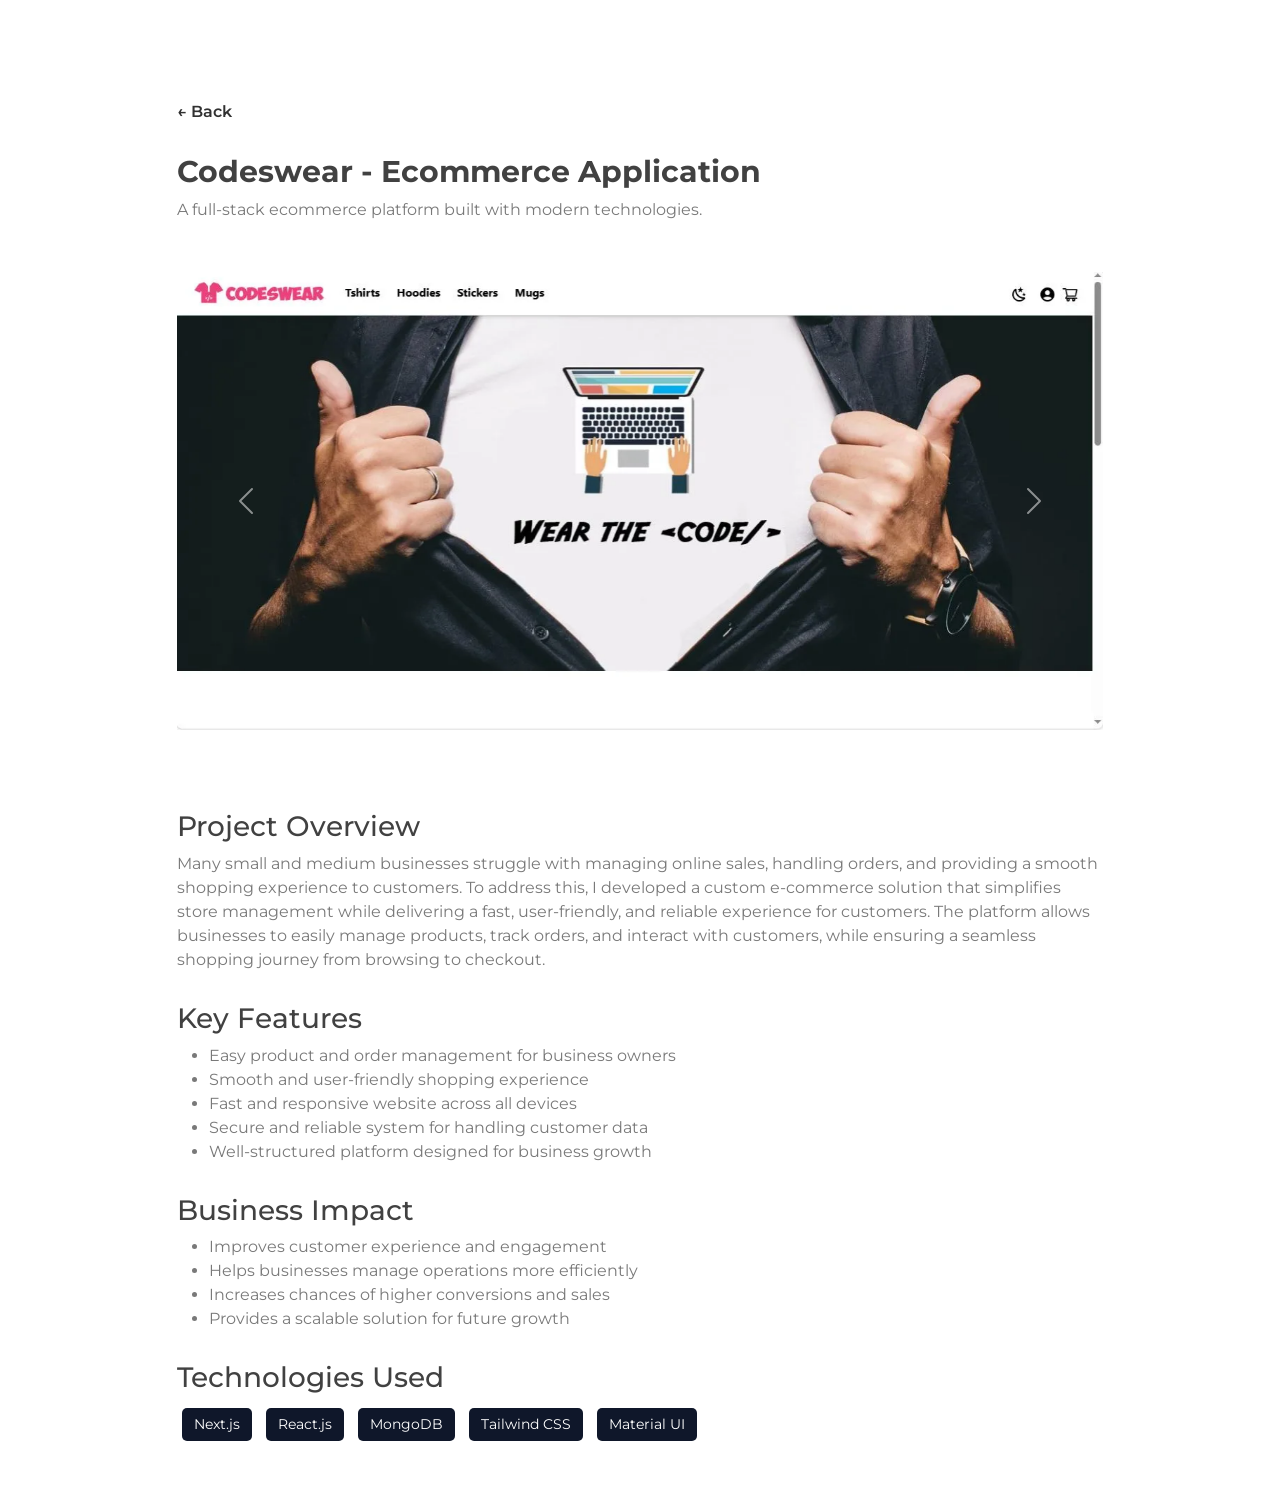
<file: project-codeswear.html>
<!doctype html>
<html lang="en">
  <head>
    <meta charset="utf-8" />
    <title>Codeswear Project</title>
    <meta content="width=device-width, initial-scale=1.0" name="viewport" />
    <meta content="Free Website Template" name="keywords" />
    <meta content="Free Website Template" name="description" />

    <!-- Favicon -->
    <link href="img/favicon.ico" rel="icon" />

    <!-- Google Font -->
    <link
      href="https://fonts.googleapis.com/css2?family=Montserrat:wght@300;400;500;600;700&display=swap"
      rel="stylesheet"
    />
    <!-- Bootstrap CSS -->
    <link
      href="https://cdn.jsdelivr.net/npm/bootstrap@5.0.0/dist/css/bootstrap.min.css"
      rel="stylesheet"
    />

    <!-- Template Stylesheet -->
    <link href="css/style.css" rel="stylesheet" />

    <style>
      .project-header {
        /* text-align: center; */
        margin: 50px 0;
      }

      .project-header h1 {
        font-size: 30px;
        font-weight: bold;
      }

      .project-header p {
        font-size: 16px;
      }

      .project-section {
        padding: 50px 0;
      }

      .project-description {
        margin-top: 30px;
      }

      .project-tech span {
        display: inline-block;
        background: #0F172A;
        color: #fff;
        padding: 6px 12px;
        margin: 5px;
        border-radius: 5px;
        font-size: 14px;
      }

      .project-buttons a {
        margin-right: 10px;
      }

      .back-btn {
        padding: 50px 0px 30px 0px;
        font-weight: 600;
      }
    </style>
  </head>

  <body data-spy="scroll" data-target=".navbar" data-offset="51">
    <div class="container">
      <!-- Project Title -->
      <div class="row justify-content-center">
        <div class="col-lg-10">
          <div class="project-header">
            <div class="back-btn">
              <a href="index.html" class="" style="text-decoration: none">
                ← Back
              </a>
            </div>
            <h1>Codeswear - Ecommerce Application</h1>
            <p>
              A full-stack ecommerce platform built with modern technologies.
            </p>
          </div>
        </div>
      </div>

      <!-- Carousel Section -->
      <div class="row justify-content-center">
        <div class="col-lg-10">
          <div
            id="projectCarousel"
            class="carousel slide"
            data-bs-ride="carousel"
          >
            <div class="carousel-inner">
              <div class="carousel-item active">
                <img
                  src="img/codeswear/1.png"
                  class="d-block w-100"
                  alt="Home Page"
                />
              </div>

              <div class="carousel-item">
                <img
                  src="img/codeswear/2.png"
                  class="d-block w-100"
                  alt="Product Listing"
                />
              </div>

              <div class="carousel-item">
                <img
                  src="img/codeswear/3.png"
                  class="d-block w-100"
                  alt="Cart Page"
                />
              </div>

              <div class="carousel-item">
                <img
                  src="img/codeswear/4.png"
                  class="d-block w-100"
                  alt="Checkout Page"
                />
              </div>

              <div class="carousel-item">
                <img
                  src="img/codeswear/5.png"
                  class="d-block w-100"
                  alt="Checkout Page"
                />
              </div>
            </div>

            <!-- Controls -->
            <button
              class="carousel-control-prev"
              type="button"
              data-bs-target="#projectCarousel"
              data-bs-slide="prev"
            >
              <span class="carousel-control-prev-icon"></span>
            </button>

            <button
              class="carousel-control-next"
              type="button"
              data-bs-target="#projectCarousel"
              data-bs-slide="next"
            >
              <span class="carousel-control-next-icon"></span>
            </button>
          </div>
        </div>
      </div>

      <!-- Project Details -->
      <div class="project-section">
        <div class="row justify-content-center">
          <div class="col-lg-10">
            <div class="project-description">
              <h3>Project Overview</h3>
              <p>
                Many small and medium businesses struggle with managing online
                sales, handling orders, and providing a smooth shopping
                experience to customers. To address this, I developed a custom
                e-commerce solution that simplifies store management while
                delivering a fast, user-friendly, and reliable experience for
                customers. The platform allows businesses to easily manage
                products, track orders, and interact with customers, while
                ensuring a seamless shopping journey from browsing to checkout.
              </p>
            </div>

            <div class="project-description">
              <h3>Key Features</h3>
              <ul>
                <li>Easy product and order management for business owners</li>
                <li>Smooth and user-friendly shopping experience</li>
                <li>Fast and responsive website across all devices</li>
                <li>Secure and reliable system for handling customer data</li>
                <li>Well-structured platform designed for business growth</li>
              </ul>
            </div>

            <div class="project-description">
              <h3>Business Impact</h3>
              <ul>
                <li>Improves customer experience and engagement</li>
                <li>Helps businesses manage operations more efficiently</li>
                <li>Increases chances of higher conversions and sales</li>
                <li>Provides a scalable solution for future growth</li>
              </ul>
            </div>

            <div class="project-description project-tech">
              <h3>Technologies Used</h3>
              <span>Next.js</span>
              <span>React.js</span>
              <span>MongoDB</span>
              <span>Tailwind CSS</span>
              <span>Material UI</span>
            </div>

            <!-- <div class="project-description project-buttons">
              <h3>Project Links</h3>
              <a href="#" class="btn btn-primary">Live Demo</a>
              <a href="#" class="btn btn-dark">GitHub</a>
            </div> -->
          </div>
        </div>
      </div>
    </div>

    <!-- Back to top button -->
    <!-- <a href="#" class="btn back-to-top"><i class="fa fa-chevron-up"></i></a> -->

    <!-- Pre Loader -->
    <div id="loader" class="show">
      <div class="loader"></div>
    </div>

    <!-- JavaScript Libraries -->
    <script src="https://code.jquery.com/jquery-3.4.1.min.js"></script>
    <script src="https://stackpath.bootstrapcdn.com/bootstrap/4.4.1/js/bootstrap.bundle.min.js"></script>
    <script src="lib/easing/easing.min.js"></script>
    <script src="lib/wow/wow.min.js"></script>
    <script src="lib/waypoints/waypoints.min.js"></script>
    <script src="lib/typed/typed.min.js"></script>
    <script src="lib/owlcarousel/owl.carousel.min.js"></script>
    <script src="lib/isotope/isotope.pkgd.min.js"></script>
    <script src="https://cdn.jsdelivr.net/npm/bootstrap@5.0.0/dist/js/bootstrap.bundle.min.js"></script>

    <!-- Template Javascript -->
    <script src="js/main.js"></script>
  </body>
</html>
</file>
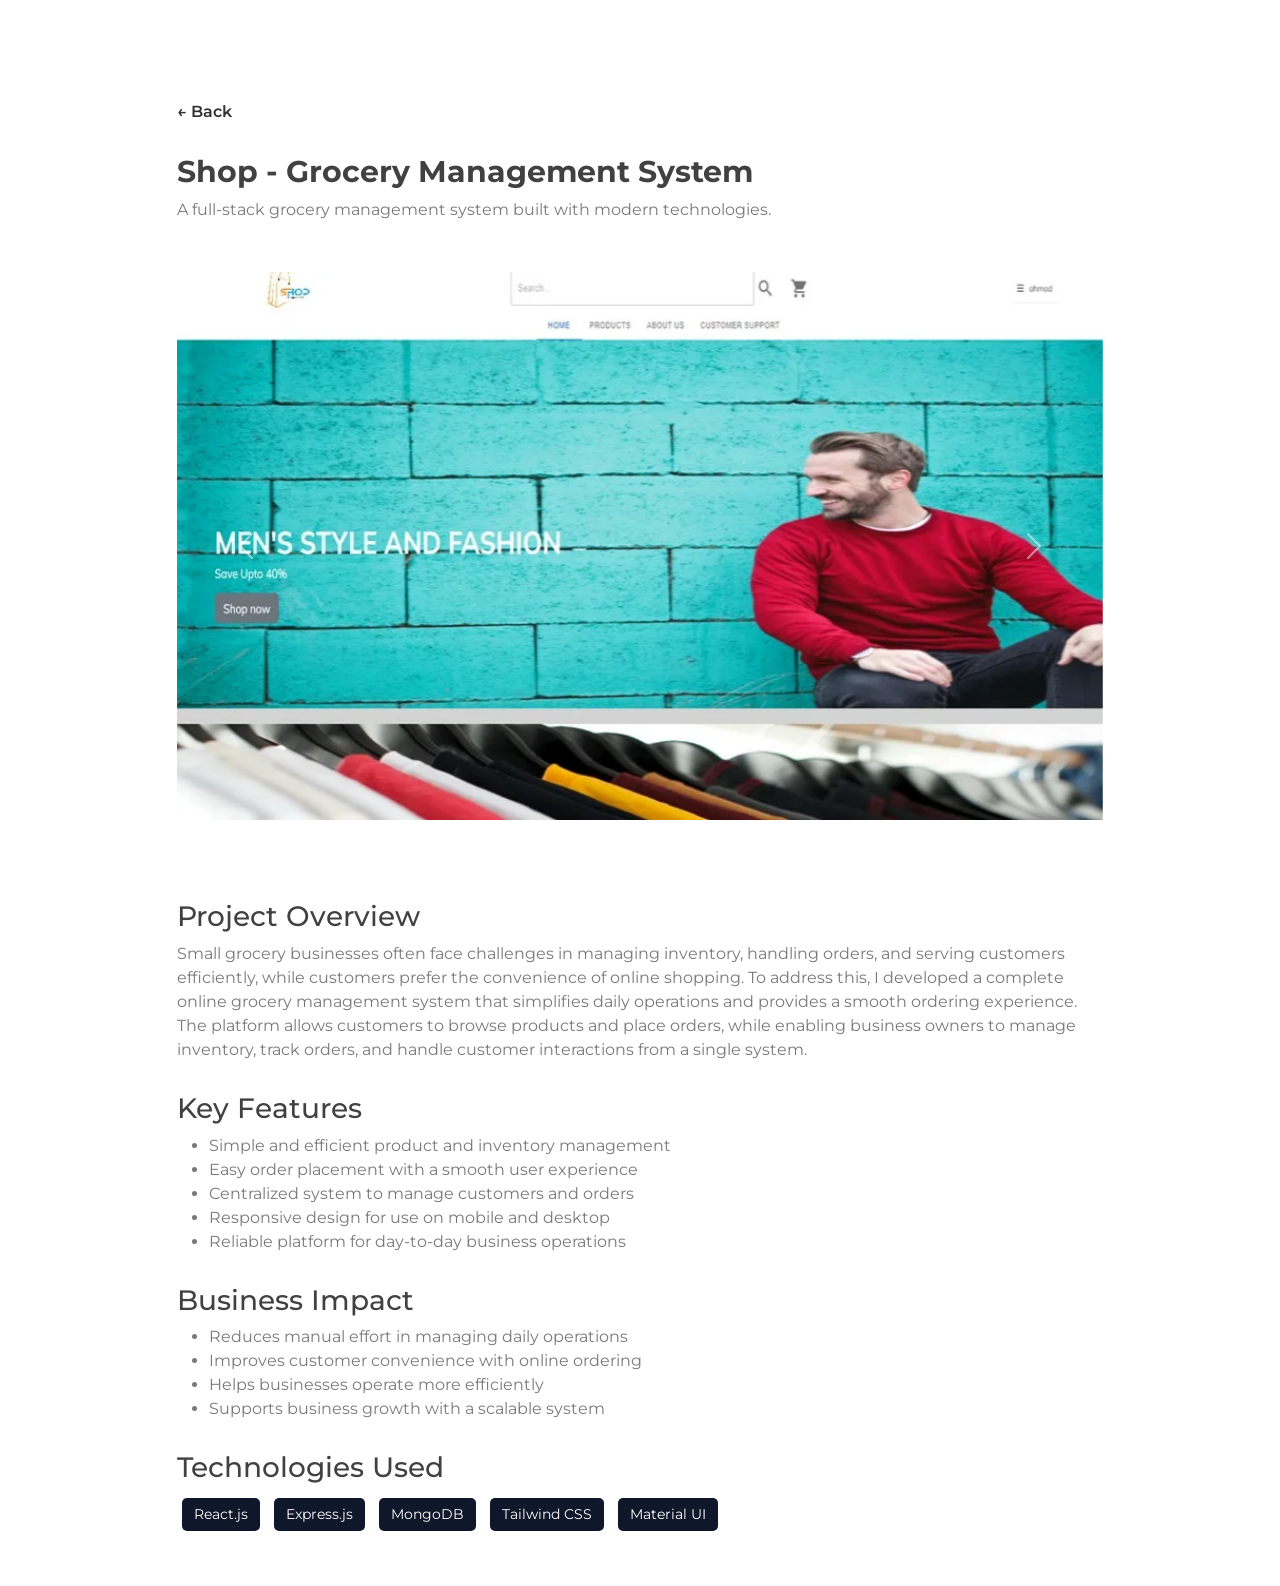
<file: project-grocery.html>
<!doctype html>
<html lang="en">
  <head>
    <meta charset="utf-8" />
    <title>Shop Project</title>
    <meta content="width=device-width, initial-scale=1.0" name="viewport" />
    <meta content="Free Website Template" name="keywords" />
    <meta content="Free Website Template" name="description" />

    <!-- Favicon -->
    <link href="img/favicon.ico" rel="icon" />

    <!-- Google Font -->
    <link
      href="https://fonts.googleapis.com/css2?family=Montserrat:wght@300;400;500;600;700&display=swap"
      rel="stylesheet"
    />
    <!-- Bootstrap CSS -->
    <link
      href="https://cdn.jsdelivr.net/npm/bootstrap@5.0.0/dist/css/bootstrap.min.css"
      rel="stylesheet"
    />

    <!-- Template Stylesheet -->
    <link href="css/style.css" rel="stylesheet" />

    <style>
      .project-header {
        /* text-align: center; */
        margin: 50px 0;
      }

      .project-header h1 {
        font-size: 30px;
        font-weight: bold;
      }

      .project-header p {
        font-size: 16px;
      }

      .project-section {
        padding: 50px 0;
      }

      .project-description {
        margin-top: 30px;
      }

      .project-tech span {
        display: inline-block;
        background: #0F172A;
        color: #fff;
        padding: 6px 12px;
        margin: 5px;
        border-radius: 5px;
        font-size: 14px;
      }

      .project-buttons a {
        margin-right: 10px;
      }

      .back-btn {
        padding: 50px 0px 30px 0px;
        font-weight: 600;
      }
    </style>
  </head>

  <body data-spy="scroll" data-target=".navbar" data-offset="51">
    <div class="container">
      <!-- Project Title -->
      <div class="row justify-content-center">
        <div class="col-lg-10">
          <div class="project-header">
            <div class="back-btn">
              <a href="index.html" class="" style="text-decoration: none">
                ← Back
              </a>
            </div>
            <h1>Shop - Grocery Management System</h1>
            <p>
              A full-stack grocery management system built with modern
              technologies.
            </p>
          </div>
        </div>
      </div>

      <!-- Carousel Section -->
      <div class="row justify-content-center">
        <div class="col-lg-10">
          <div
            id="projectCarousel"
            class="carousel slide"
            data-bs-ride="carousel"
          >
            <div class="carousel-inner">
              <div class="carousel-item active">
                <img
                  src="img/grocery/1.png"
                  class="d-block w-100"
                  alt="Home Page"
                />
              </div>

              <div class="carousel-item">
                <img
                  src="img/grocery/2.png"
                  class="d-block w-100"
                  alt="Product Listing"
                />
              </div>

              <div class="carousel-item">
                <img
                  src="img/grocery/3.png"
                  class="d-block w-100"
                  alt="Cart Page"
                />
              </div>

              <div class="carousel-item">
                <img
                  src="img/grocery/4.png"
                  class="d-block w-100"
                  alt="Checkout Page"
                />
              </div>

              <div class="carousel-item">
                <img
                  src="img/grocery/5.png"
                  class="d-block w-100"
                  alt="Checkout Page"
                />
              </div>
            </div>

            <!-- Controls -->
            <button
              class="carousel-control-prev"
              type="button"
              data-bs-target="#projectCarousel"
              data-bs-slide="prev"
            >
              <span class="carousel-control-prev-icon"></span>
            </button>

            <button
              class="carousel-control-next"
              type="button"
              data-bs-target="#projectCarousel"
              data-bs-slide="next"
            >
              <span class="carousel-control-next-icon"></span>
            </button>
          </div>
        </div>
      </div>

      <!-- Project Details -->
      <div class="project-section">
        <div class="row justify-content-center">
          <div class="col-lg-10">
            <div class="project-description">
              <h3>Project Overview</h3>
              <p>
                Small grocery businesses often face challenges in managing
                inventory, handling orders, and serving customers efficiently,
                while customers prefer the convenience of online shopping. To
                address this, I developed a complete online grocery management
                system that simplifies daily operations and provides a smooth
                ordering experience. The platform allows customers to browse
                products and place orders, while enabling business owners to
                manage inventory, track orders, and handle customer interactions
                from a single system.
              </p>
            </div>

            <div class="project-description">
              <h3>Key Features</h3>
              <ul>
                <li>Simple and efficient product and inventory management</li>
                <li>Easy order placement with a smooth user experience</li>
                <li>Centralized system to manage customers and orders</li>
                <li>Responsive design for use on mobile and desktop</li>
                <li>Reliable platform for day-to-day business operations</li>
              </ul>
            </div>

            <div class="project-description">
              <h3>Business Impact</h3>
              <ul>
                <li>Reduces manual effort in managing daily operations</li>
                <li>Improves customer convenience with online ordering</li>
                <li>Helps businesses operate more efficiently</li>
                <li>Supports business growth with a scalable system</li>
              </ul>
            </div>

            <div class="project-description project-tech">
              <h3>Technologies Used</h3>
              <span>React.js</span>
              <span>Express.js</span>
              <span>MongoDB</span>
              <span>Tailwind CSS</span>
              <span>Material UI</span>
            </div>

            <!-- <div class="project-description project-buttons">
              <h3>Project Links</h3>
              <a href="#" class="btn btn-primary">Live Demo</a>
              <a href="#" class="btn btn-dark">GitHub</a>
            </div> -->
          </div>
        </div>
      </div>
    </div>

    <!-- Back to top button -->
    <!-- <a href="#" class="btn back-to-top"><i class="fa fa-chevron-up"></i></a> -->

    <!-- Pre Loader -->
    <div id="loader" class="show">
      <div class="loader"></div>
    </div>

    <!-- JavaScript Libraries -->
    <script src="https://code.jquery.com/jquery-3.4.1.min.js"></script>
    <script src="https://stackpath.bootstrapcdn.com/bootstrap/4.4.1/js/bootstrap.bundle.min.js"></script>
    <script src="lib/easing/easing.min.js"></script>
    <script src="lib/wow/wow.min.js"></script>
    <script src="lib/waypoints/waypoints.min.js"></script>
    <script src="lib/typed/typed.min.js"></script>
    <script src="lib/owlcarousel/owl.carousel.min.js"></script>
    <script src="lib/isotope/isotope.pkgd.min.js"></script>
    <script src="https://cdn.jsdelivr.net/npm/bootstrap@5.0.0/dist/js/bootstrap.bundle.min.js"></script>

    <!-- Template Javascript -->
    <script src="js/main.js"></script>
  </body>
</html>
</file>
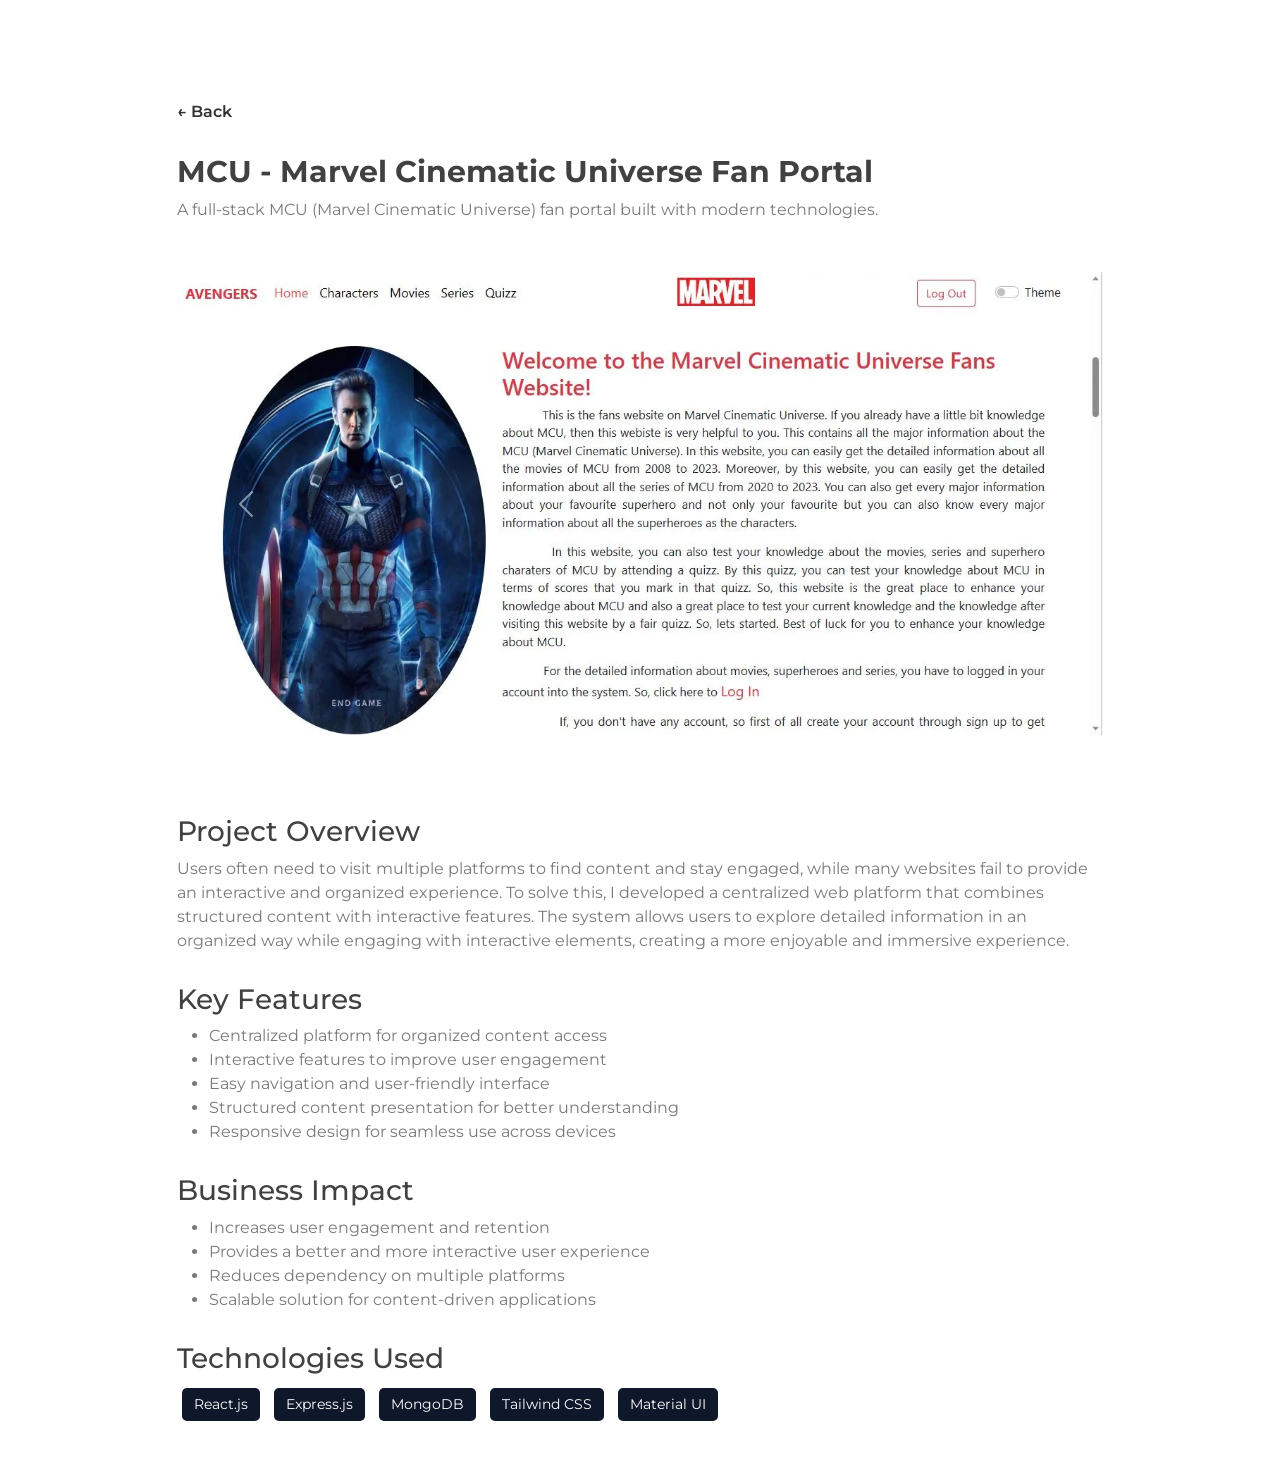
<file: project-mcu.html>
<!doctype html>
<html lang="en">
  <head>
    <meta charset="utf-8" />
    <title>MCU Project</title>
    <meta content="width=device-width, initial-scale=1.0" name="viewport" />
    <meta content="Free Website Template" name="keywords" />
    <meta content="Free Website Template" name="description" />

    <!-- Favicon -->
    <link href="img/favicon.ico" rel="icon" />

    <!-- Google Font -->
    <link
      href="https://fonts.googleapis.com/css2?family=Montserrat:wght@300;400;500;600;700&display=swap"
      rel="stylesheet"
    />
    <!-- Bootstrap CSS -->
    <link
      href="https://cdn.jsdelivr.net/npm/bootstrap@5.0.0/dist/css/bootstrap.min.css"
      rel="stylesheet"
    />

    <!-- Template Stylesheet -->
    <link href="css/style.css" rel="stylesheet" />

    <style>
      .project-header {
        /* text-align: center; */
        margin: 50px 0;
      }

      .project-header h1 {
        font-size: 30px;
        font-weight: bold;
      }

      .project-header p {
        font-size: 16px;
      }

      .project-section {
        padding: 50px 0;
      }

      .project-description {
        margin-top: 30px;
      }

      .project-tech span {
        display: inline-block;
        background: #0F172A;
        color: #fff;
        padding: 6px 12px;
        margin: 5px;
        border-radius: 5px;
        font-size: 14px;
      }

      .project-buttons a {
        margin-right: 10px;
      }

      .back-btn {
        padding: 50px 0px 30px 0px;
        font-weight: 600;
      }
    </style>
  </head>

  <body data-spy="scroll" data-target=".navbar" data-offset="51">
    <div class="container">
      <!-- Project Title -->
      <div class="row justify-content-center">
        <div class="col-lg-10">
          <div class="project-header">
            <div class="back-btn">
              <a href="index.html" class="" style="text-decoration: none">
                ← Back
              </a>
            </div>
            <h1>MCU - Marvel Cinematic Universe Fan Portal</h1>
            <p>
              A full-stack MCU (Marvel Cinematic Universe) fan portal built with
              modern technologies.
            </p>
          </div>
        </div>
      </div>

      <!-- Carousel Section -->
      <div class="row justify-content-center">
        <div class="col-lg-10">
          <div
            id="projectCarousel"
            class="carousel slide"
            data-bs-ride="carousel"
          >
            <div class="carousel-inner">
              <div class="carousel-item active">
                <img
                  src="img/mcu/1.png"
                  class="d-block w-100"
                  alt="Home Page"
                />
              </div>

              <div class="carousel-item">
                <img
                  src="img/mcu/2.png"
                  class="d-block w-100"
                  alt="Product Listing"
                />
              </div>

              <div class="carousel-item">
                <img
                  src="img/mcu/3.png"
                  class="d-block w-100"
                  alt="Cart Page"
                />
              </div>

              <div class="carousel-item">
                <img
                  src="img/mcu/4.png"
                  class="d-block w-100"
                  alt="Cart Page"
                />
              </div>

              <div class="carousel-item">
                <img
                  src="img/mcu/5.png"
                  class="d-block w-100"
                  alt="Cart Page"
                />
              </div>
            </div>

            <!-- Controls -->
            <button
              class="carousel-control-prev"
              type="button"
              data-bs-target="#projectCarousel"
              data-bs-slide="prev"
            >
              <span class="carousel-control-prev-icon"></span>
            </button>

            <button
              class="carousel-control-next"
              type="button"
              data-bs-target="#projectCarousel"
              data-bs-slide="next"
            >
              <span class="carousel-control-next-icon"></span>
            </button>
          </div>
        </div>
      </div>

      <!-- Project Details -->
      <div class="project-section">
        <div class="row justify-content-center">
          <div class="col-lg-10">
            <div class="project-description">
              <h3>Project Overview</h3>
              <p>
                Users often need to visit multiple platforms to find content and
                stay engaged, while many websites fail to provide an interactive
                and organized experience. To solve this, I developed a
                centralized web platform that combines structured content with
                interactive features. The system allows users to explore
                detailed information in an organized way while engaging with
                interactive elements, creating a more enjoyable and immersive
                experience.
              </p>
            </div>

            <div class="project-description">
              <h3>Key Features</h3>
              <ul>
                <li>Centralized platform for organized content access</li>
                <li>Interactive features to improve user engagement</li>
                <li>Easy navigation and user-friendly interface</li>
                <li>
                  Structured content presentation for better understanding
                </li>
                <li>Responsive design for seamless use across devices</li>
              </ul>
            </div>

            <div class="project-description">
              <h3>Business Impact</h3>
              <ul>
                <li>Increases user engagement and retention</li>
                <li>Provides a better and more interactive user experience</li>
                <li>Reduces dependency on multiple platforms</li>
                <li>Scalable solution for content-driven applications</li>
              </ul>
            </div>

            <div class="project-description project-tech">
              <h3>Technologies Used</h3>
              <span>React.js</span>
              <span>Express.js</span>
              <span>MongoDB</span>
              <span>Tailwind CSS</span>
              <span>Material UI</span>
            </div>

            <!-- <div class="project-description project-buttons">
              <h3>Project Links</h3>
              <a href="#" class="btn btn-primary">Live Demo</a>
              <a href="#" class="btn btn-dark">GitHub</a>
            </div> -->
          </div>
        </div>
      </div>
    </div>

    <!-- Back to top button -->
    <!-- <a href="#" class="btn back-to-top"><i class="fa fa-chevron-up"></i></a> -->

    <!-- Pre Loader -->
    <div id="loader" class="show">
      <div class="loader"></div>
    </div>

    <!-- JavaScript Libraries -->
    <script src="https://code.jquery.com/jquery-3.4.1.min.js"></script>
    <script src="https://stackpath.bootstrapcdn.com/bootstrap/4.4.1/js/bootstrap.bundle.min.js"></script>
    <script src="lib/easing/easing.min.js"></script>
    <script src="lib/wow/wow.min.js"></script>
    <script src="lib/waypoints/waypoints.min.js"></script>
    <script src="lib/typed/typed.min.js"></script>
    <script src="lib/owlcarousel/owl.carousel.min.js"></script>
    <script src="lib/isotope/isotope.pkgd.min.js"></script>
    <script src="https://cdn.jsdelivr.net/npm/bootstrap@5.0.0/dist/js/bootstrap.bundle.min.js"></script>

    <!-- Template Javascript -->
    <script src="js/main.js"></script>
  </body>
</html>
</file>
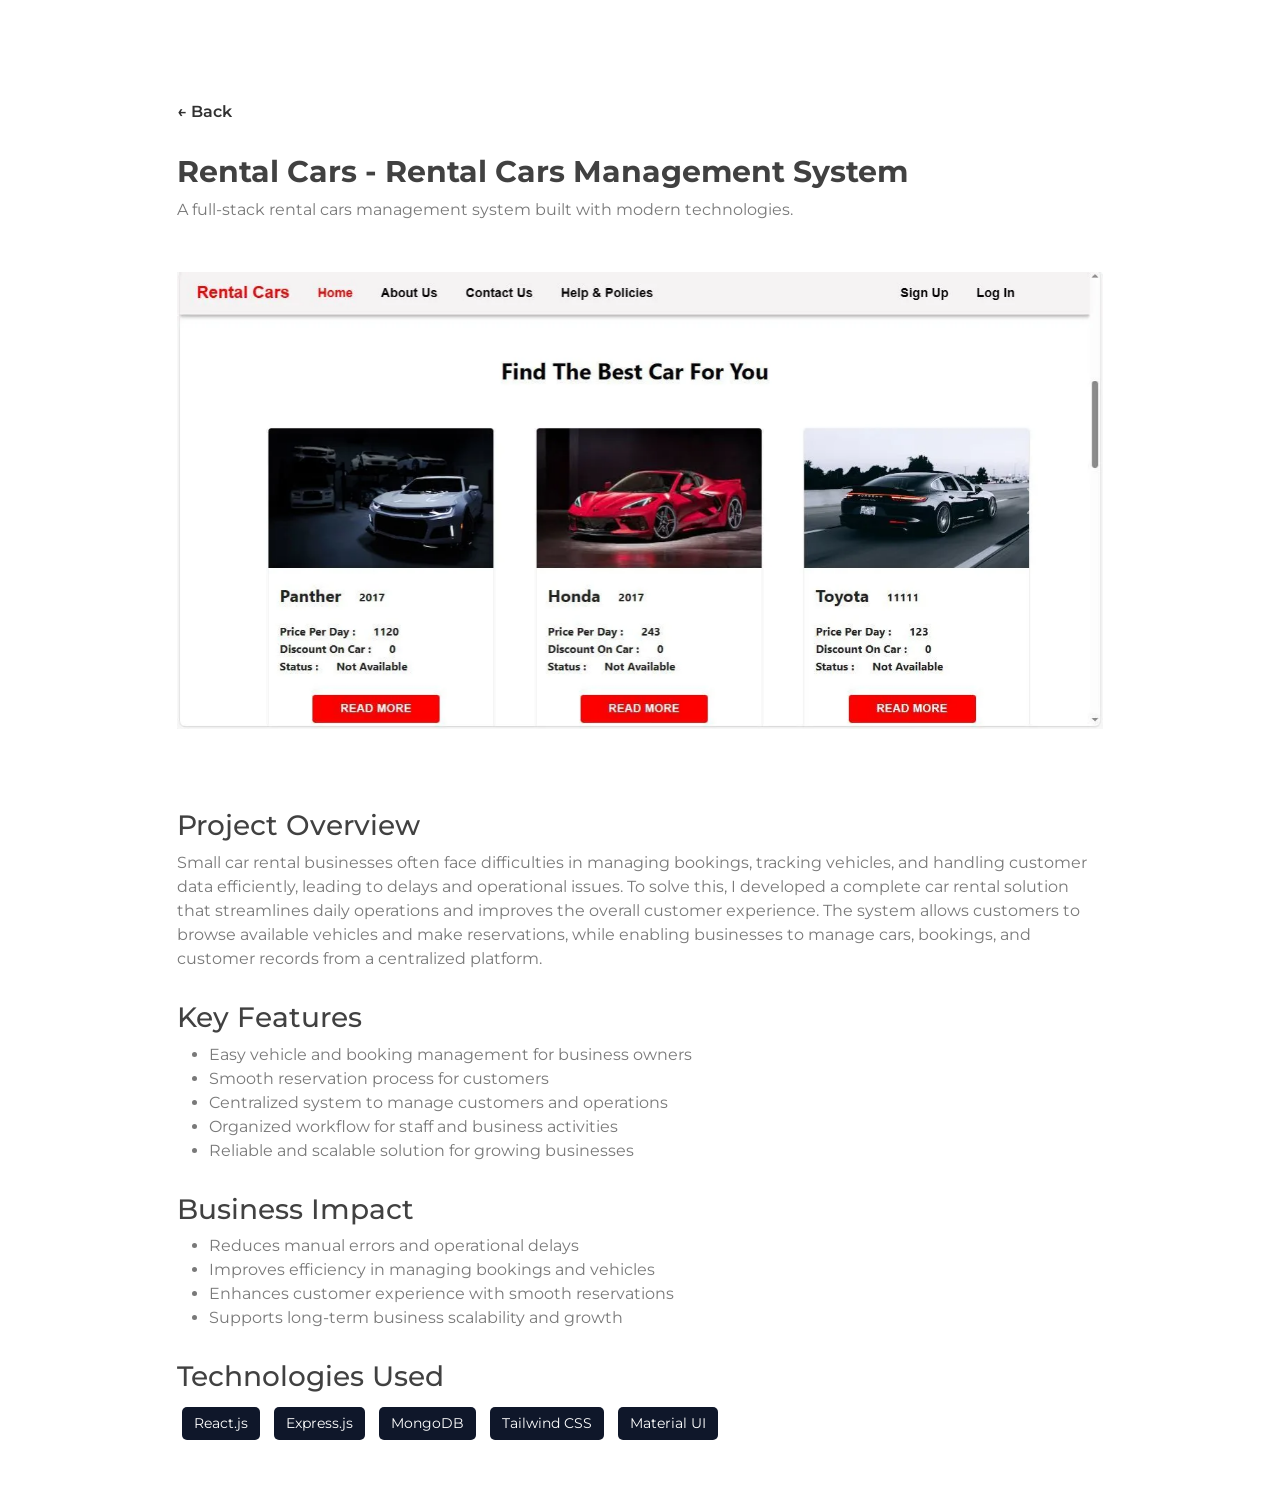
<file: project-rentals.html>
<!doctype html>
<html lang="en">
  <head>
    <meta charset="utf-8" />
    <title>Rental Cars Project</title>
    <meta content="width=device-width, initial-scale=1.0" name="viewport" />
    <meta content="Free Website Template" name="keywords" />
    <meta content="Free Website Template" name="description" />

    <!-- Favicon -->
    <link href="img/favicon.ico" rel="icon" />

    <!-- Google Font -->
    <link
      href="https://fonts.googleapis.com/css2?family=Montserrat:wght@300;400;500;600;700&display=swap"
      rel="stylesheet"
    />
    <!-- Bootstrap CSS -->
    <link
      href="https://cdn.jsdelivr.net/npm/bootstrap@5.0.0/dist/css/bootstrap.min.css"
      rel="stylesheet"
    />

    <!-- Template Stylesheet -->
    <link href="css/style.css" rel="stylesheet" />

    <style>
      .project-header {
        /* text-align: center; */
        margin: 50px 0;
      }

      .project-header h1 {
        font-size: 30px;
        font-weight: bold;
      }

      .project-header p {
        font-size: 16px;
      }

      .project-section {
        padding: 50px 0;
      }

      .project-description {
        margin-top: 30px;
      }

      .project-tech span {
        display: inline-block;
        background: #0F172A;
        color: #fff;
        padding: 6px 12px;
        margin: 5px;
        border-radius: 5px;
        font-size: 14px;
      }

      .project-buttons a {
        margin-right: 10px;
      }

      .back-btn {
        padding: 50px 0px 30px 0px;
        font-weight: 600;
      }
    </style>
  </head>

  <body data-spy="scroll" data-target=".navbar" data-offset="51">
    <div class="container">
      <!-- Project Title -->
      <div class="row justify-content-center">
        <div class="col-lg-10">
          <div class="project-header">
            <div class="back-btn">
              <a href="index.html" class="" style="text-decoration: none">
                ← Back
              </a>
            </div>
            <h1>Rental Cars - Rental Cars Management System</h1>
            <p>
              A full-stack rental cars management system built with modern
              technologies.
            </p>
          </div>
        </div>
      </div>

      <!-- Carousel Section -->
      <div class="row justify-content-center">
        <div class="col-lg-10">
          <div
            id="projectCarousel"
            class="carousel slide"
            data-bs-ride="carousel"
          >
            <div class="carousel-inner">
              <div class="carousel-item active">
                <img
                  src="img/rental/1.png"
                  class="d-block w-100"
                  alt="Home Page"
                />
              </div>

              <div class="carousel-item">
                <img
                  src="img/rental/2.png"
                  class="d-block w-100"
                  alt="Product Listing"
                />
              </div>

              <div class="carousel-item">
                <img
                  src="img/rental/3.png"
                  class="d-block w-100"
                  alt="Cart Page"
                />
              </div>
            </div>

            <!-- Controls -->
            <button
              class="carousel-control-prev"
              type="button"
              data-bs-target="#projectCarousel"
              data-bs-slide="prev"
            >
              <span class="carousel-control-prev-icon"></span>
            </button>

            <button
              class="carousel-control-next"
              type="button"
              data-bs-target="#projectCarousel"
              data-bs-slide="next"
            >
              <span class="carousel-control-next-icon"></span>
            </button>
          </div>
        </div>
      </div>

      <!-- Project Details -->
      <div class="project-section">
        <div class="row justify-content-center">
          <div class="col-lg-10">
            <div class="project-description">
              <h3>Project Overview</h3>
              <p>
                Small car rental businesses often face difficulties in managing
                bookings, tracking vehicles, and handling customer data
                efficiently, leading to delays and operational issues. To solve
                this, I developed a complete car rental solution that
                streamlines daily operations and improves the overall customer
                experience. The system allows customers to browse available
                vehicles and make reservations, while enabling businesses to
                manage cars, bookings, and customer records from a centralized
                platform.
              </p>
            </div>

            <div class="project-description">
              <h3>Key Features</h3>
              <ul>
                <li>Easy vehicle and booking management for business owners</li>
                <li>Smooth reservation process for customers</li>
                <li>Centralized system to manage customers and operations</li>
                <li>Organized workflow for staff and business activities</li>
                <li>Reliable and scalable solution for growing businesses</li>
              </ul>
            </div>

            <div class="project-description">
              <h3>Business Impact</h3>
              <ul>
                <li>Reduces manual errors and operational delays</li>
                <li>Improves efficiency in managing bookings and vehicles</li>
                <li>Enhances customer experience with smooth reservations</li>
                <li>Supports long-term business scalability and growth</li>
              </ul>
            </div>

            <div class="project-description project-tech">
              <h3>Technologies Used</h3>
              <span>React.js</span>
              <span>Express.js</span>
              <span>MongoDB</span>
              <span>Tailwind CSS</span>
              <span>Material UI</span>
            </div>

            <!-- <div class="project-description project-buttons">
              <h3>Project Links</h3>
              <a href="#" class="btn btn-primary">Live Demo</a>
              <a href="#" class="btn btn-dark">GitHub</a>
            </div> -->
          </div>
        </div>
      </div>
    </div>

    <!-- Back to top button -->
    <!-- <a href="#" class="btn back-to-top"><i class="fa fa-chevron-up"></i></a> -->

    <!-- Pre Loader -->
    <div id="loader" class="show">
      <div class="loader"></div>
    </div>

    <!-- JavaScript Libraries -->
    <script src="https://code.jquery.com/jquery-3.4.1.min.js"></script>
    <script src="https://stackpath.bootstrapcdn.com/bootstrap/4.4.1/js/bootstrap.bundle.min.js"></script>
    <script src="lib/easing/easing.min.js"></script>
    <script src="lib/wow/wow.min.js"></script>
    <script src="lib/waypoints/waypoints.min.js"></script>
    <script src="lib/typed/typed.min.js"></script>
    <script src="lib/owlcarousel/owl.carousel.min.js"></script>
    <script src="lib/isotope/isotope.pkgd.min.js"></script>
    <script src="https://cdn.jsdelivr.net/npm/bootstrap@5.0.0/dist/js/bootstrap.bundle.min.js"></script>

    <!-- Template Javascript -->
    <script src="js/main.js"></script>
  </body>
</html>
</file>
<file: css/style.css>
/*******************************/
/********* General CSS *********/
/*******************************/
body {
    color: #797979;
    background: #ffffff;
    font-family: 'Montserrat', sans-serif;
}

h1,
h2, 
h3, 
h4,
h5, 
h6 {
    color: #414141;
}

a {
    color: #313131;
    transition: .3s;
}

a:hover,
a:active,
a:focus {
    color: #0F172A;
    outline: none;
    text-decoration: none;
}

.btn:focus,
.form-control:focus {
    box-shadow: none;
}

.container-fluid {
    max-width: 1366px;
}

.btn {
    padding: 12px 25px;
    font-size: 14px;
    font-weight: 600;
    letter-spacing: 1px;
    color: #ffffff;
    /* background: #0F172A; */
    background: #0F172A;
    border: 2px solid transparent;
    border-radius: 0;
    /* box-shadow: inset 0 0 0 50px #0F172A; */
    box-shadow: inset 0 0 0 50px #0F172A;
    transition: ease-out 0.3s;
    -webkit-transition: ease-out 0.3s;
    -moz-transition: ease-out 0.3s;
}

.btn:hover {
    color: #0F172A;
    background: transparent;
    box-shadow: inset 0 0 0 0 #0F172A;
    border-color: #0F172A;
}

#loader {
    position: fixed;
    top: 0;
    right: 0;
    bottom: 0;
    left: 0;
    display: flex;
    align-items: center;
    justify-content: center;
    background: #ffffff;
    opacity: 0;
    visibility: hidden;
    -webkit-transition: opacity .3s ease-out, visibility 0s linear .3s;
    -o-transition: opacity .3s ease-out, visibility 0s linear .3s;
    transition: opacity .3s ease-out, visibility 0s linear .3s;
    z-index: 999;
}

#loader.show {
    -webkit-transition: opacity .6s ease-out, visibility 0s linear 0s;
    -o-transition: opacity .6s ease-out, visibility 0s linear 0s;
    transition: opacity .6s ease-out, visibility 0s linear 0s;
    visibility: visible;
    opacity: 1;
}

#loader .loader {
    position: relative;
    width: 45px;
    height: 45px;
    border: 5px solid #dddddd;
    border-top: 5px solid #0F172A;
    border-radius: 50%;
    -webkit-animation: spin 2s linear infinite;
    animation: spin 2s linear infinite;
}

.freelance-icon {
  display: inline-flex;
  align-items: center;
  justify-content: center;
  width: 36px;
  height: 36px;
  color: #fff;
  font-weight: bolder;
  font-size: 20px;
  /* text-decoration: none; */
  transition: 0.3s;
}

.freelance-icon:hover {
  color: #414141;
}


@-webkit-keyframes spin {
    0% { -webkit-transform: rotate(0deg); }
    100% { -webkit-transform: rotate(360deg); }
}

@keyframes spin {
    0% { transform: rotate(0deg); }
    100% { transform: rotate(360deg); }
}

.back-to-top {
    position: fixed;
    display: none;
    width: 44px;
    height: 44px;
    padding: 8px 0;
    text-align: center;
    line-height: 1;
    font-size: 22px;
    right: 15px;
    bottom: 15px;
    z-index: 9;
}

.back-to-top i {
    color: #ffffff;
}

.back-to-top:hover i {
    color: #414141;
}


/**********************************/
/*********** Nav Bar CSS **********/
/**********************************/
.navbar {
    position: relative;
    transition: .5s;
    z-index: 999;
}

.navbar.nav-sticky {
    position: fixed;
    top: 0;
    width: 100%;
    box-shadow: 0 2px 5px rgba(0, 0, 0, .3);
}

.navbar .navbar-brand {
    margin: 0;
    font-size: 45px;
    line-height: 0px;
    font-weight: 700;
    letter-spacing: 2px;
    transition: .5s;
    
}

.navbar .navbar-brand img {
    max-width: 100%;
    max-height: 40px;
}

.navbar .dropdown-menu {
    margin-top: 0;
    border: 0;
    border-radius: 0;
    background: #f8f9fa;
}

@media (min-width: 992px) {
    .navbar {
        position: absolute;
        width: 100%;
        padding: 30px 60px;
        background: transparent !important;
        border-bottom: 1px dashed rgba(256, 256, 256, .2);
        z-index: 9;
    }
    
    .navbar.nav-sticky {
        padding: 10px 60px;
        background: #ffffff !important;
    }
    
    .navbar .navbar-brand {
        color: #ffffff;
    }
    
    .navbar.nav-sticky .navbar-brand {
        color: #0F172A;
    }

    .navbar-light .navbar-nav .nav-link,
    .navbar-light .navbar-nav .nav-link:focus {
        padding: 10px 10px 8px 10px;
        color: #ffffff;
        font-size: 15px;
        font-weight: 500;
    }
    
    .navbar-light.nav-sticky .navbar-nav .nav-link,
    .navbar-light.nav-sticky .navbar-nav .nav-link:focus {
        color: #414141;
    }

    .navbar-light .navbar-nav .nav-link:hover,
    .navbar-light .navbar-nav .nav-link.active {
        color: #111111;
    }
    
    .navbar-light.nav-sticky .navbar-nav .nav-link:hover,
    .navbar-light.nav-sticky .navbar-nav .nav-link.active {
        color: #0F172A;
    }
}

@media (max-width: 991.98px) {   
    .navbar {
        padding: 15px;
        background: #ffffff !important;
    }
    
    .navbar .navbar-brand {
        color: #0F172A;
    }
    
    .navbar .navbar-nav {
        margin-top: 15px;
    }
    
    .navbar a.nav-link {
        padding: 5px;
    }
    
    .navbar .dropdown-menu {
        box-shadow: none;
    }
}


/*******************************/
/********** Hero CSS ***********/
/*******************************/
.hero {
    position: relative;
    width: 100%;
    margin-bottom: 45px;
    padding: 70px 0 0 0;
    overflow: hidden;
    /* background: linear-gradient(rgba(239, 35, 60, .95), rgba(239, 35, 60, .95)), url(../img/hero-bg.jpg); */
    background: linear-gradient(135deg, rgba(14, 20, 35, 0.85), rgba(22, 28, 36, 0.85)), url(../img/MyHero1.jpg);
/* background: linear-gradient(rgba(14, 36, 57, 0.85), rgba(14, 33, 52, 0.85)), url(../img/MyHero1.jpg); */

    background-position: center;
    background-repeat: no-repeat;
    background-size: cover;
}

.hero .container-fluid {
    padding: 0;
}

.hero .hero-image {
    position: relative;
    text-align: right;
    padding-right: 0px;
}

.hero .hero-image img {
    /* max-width: 80%; */
    /* max-height: 80%; */
    margin-top: -120px;
    width: 100%;
    /* height: 100%; */
    /* border: #111111 solid 4px; */
}

.hero .hero-content {
    position: relative;
    padding-left: 75px;
    display: flex;
    align-items: flex-start;
    justify-content: center;
    flex-direction: column;
}

.hero .hero-text p {
    color: #ffffff;
    font-size: 25px;
    font-weight: 600;
    margin-bottom: 15px;
}

.hero .hero-text h1 {
    color: #ffffff;
    font-size: 45px;
    font-weight: 700;
    letter-spacing: 3px;
    margin-bottom: 15px;
}

.hero .hero-text h2 {
    display: inline-block;
    margin: 0;
    height: 25px;
    color: #ffffff;
    font-size: 35px;
    font-weight: 600;
}

.hero .hero-text .typed-text {
    display: none;
}

.hero .hero-text .typed-cursor {
    font-size: 35px;
    font-weight: 300;
    color: #ffffff;
}

.hero .hero-btn .btn {
    margin-top: 35px;
    color: #0F172A;
    background: #ffffff;
    box-shadow: inset 0 0 0 50px #ffffff;
}

.hero .hero-btn .btn:hover {
    color: #ffffff;
    background: transparent;
    box-shadow: inset 0 0 0 0 #ffffff;
    border-color: #ffffff;
}

.hero .hero-btn .btn:first-child {
    margin-right: 10px;
}

@media (max-width: 991.98px) {
    .hero {
        padding-top: 60px;
    }
    
    .hero .hero-content {
        padding: 0 15px;
    }
    
    .hero .hero-text p {
        font-size: 20px;
    }
    
    .hero .hero-text h1 {
        font-size: 37px;
    }
    
    .hero .hero-text h2 {
        font-size: 25px;
        height: 25px;
    }
    
    .hero .hero-btn .btn {
        padding: 12px 30px;
        letter-spacing: 1px;
    }
}

@media (max-width: 767.98px) {
    .hero {
        padding-top: 60px;
        padding-bottom: 60px;
    }
    
    .hero,
    .hero .hero-text,
    .hero .hero-btn {
        width: 100%;
        text-align: center;
    }
    
    .hero .hero-text p {
        font-size: 18px;
    }
    
    .hero .hero-text h1 {
        font-size: 40px;
    }
    
    .hero .hero-text h2 {
        font-size: 22px;
        height: 22px;
    }
    
    .hero .hero-btn .btn {
        padding: 10px 15px;
        letter-spacing: 1px;
    }
}

@media (max-width: 575.98px) {
    .hero .hero-text p {
        font-size: 16px;
    }
    
    .hero .hero-text h1 {
        font-size: 35px;
    }
    
    .hero .hero-text h2 {
        font-size: 18px;
        height: 18px;
    }
    
    .hero .hero-btn .btn {
        padding: 8px 10px;
        letter-spacing: 0;
    }
}


/*******************************/
/******* Section Header ********/
/*******************************/
.section-header {
    position: relative;
    margin-bottom: 45px;
}

.section-header p {
    display: inline-block;
    margin: 0 30px;
    margin-bottom: 10px;
    padding-left: 15px;
    position: relative;
    font-size: 16px;
    font-weight: 600;
    letter-spacing: 1px;
    text-transform: uppercase;
    background: #ffffff;
}

.section-header p::before {
    position: absolute;
    content: "";
    height: 3px;
    top: 11px;
    right: 0;
    left: -30px;
    background: #0F172A;
    z-index: -1;
}

.section-header p::after {
    position: absolute;
    content: "";
    width: 3px;
    height: 3px;
    top: 11px;
    left: 3px;
    background: #0F172A;
    z-index: 1;
}

.section-header h2 {
    margin: 0;
    position: relative;
    font-size: 45px;
    font-weight: 700;
}

@media (max-width: 767.98px) {
    .section-header h2 {
        font-size: 30px;
    }
}


/*******************************/
/********** About CSS **********/
/*******************************/
.about {
    position: relative;
    width: 100%;
    margin: -45px 0 45px 0;
}

.about .col-lg-6 {
    padding: 0;
}

.about .section-header {
    margin-bottom: 30px;
}

.about .about-img {
    position: relative;
    height: 100%;
}

.about .about-img img {
    position: relative;
    width: 100%;
    height: 100%;
    object-fit: cover;
}

.about .about-content {
    padding: 0 60px;
}

.about .about-text p {
    font-size: 16px;
}

.about .skills {
    margin-bottom: 30px;
}

.about .skill-name {
    margin-top: 15px;
}

.about .skill-name p {
    display: inline-block;
    margin-bottom: 5px;
    font-size: 16px;
    font-weight: 400;
}

.about .skill-name p:last-child {
    float: right;
}

.about .progress {
    height: 10px;
    border-radius: 10px;
    background: #dddddd;
}

.about .progress .progress-bar {
    width: 0px;
    background: #0F172A;
    border-radius: 10px;
    transition: 2s;
}

.about .about-text a.btn {
    margin-top: 15px;
}

@media (max-width: 991.98px) {
    .about .about-content {
        padding: 45px 15px 0 15px;
    }
}


/*******************************/
/******* Experience CSS ********/
/*******************************/
.experience {
    position: relative;
    padding: 45px 0 15px 0;
}

.experience .timeline {
    position: relative;
    width: 100%;
}

.experience .timeline::after {
    content: '';
    position: absolute;
    width: 2px;
    background: #0F172A;
    top: 0;
    bottom: 0;
    left: 50%;
    margin-left: -1px;
}

.experience .timeline .timeline-item {
    position: relative;
    background: inherit;
    width: 50%;
    margin-bottom: 30px;
}

.experience .timeline .timeline-item.left {
    left: 0;
    padding-right: 30px;
}

.experience .timeline .timeline-item.right {
    left: 50%;
    padding-left: 30px;
}

.experience .timeline .timeline-item::after {
    content: '';
    position: absolute;
    width: 16px;
    height: 16px;
    top: 48px;
    right: -8px;
    background: #ffffff;
    border: 2px solid #0F172A;
    border-radius: 16px;
    z-index: 1;
}

.experience .timeline .timeline-item.right::after {
    left: -8px;
}

.experience .timeline .timeline-item::before {
  content: '';
  position: absolute;
  width: 0;
  height: 0;
  top: 46px;
  right: 11px;
  z-index: 1;
  border: 10px solid;
  border-color: transparent transparent transparent #dddddd;
}

.experience .timeline .timeline-item.right::before {
  left: 11px;
  border-color: transparent #dddddd transparent transparent;
}

.experience .timeline .timeline-date {
    position: absolute;
    width: 100%;
    top: 44px;
    font-size: 16px;
    font-weight: 600;
    color: #0F172A;
    text-transform: uppercase;
    letter-spacing: 1px;
    z-index: 1;
}

.experience .timeline .timeline-item.left .timeline-date {
    text-align: left;
    left: calc(100% + 55px);
}

.experience .timeline .timeline-item.right .timeline-date {
    text-align: right;
    right: calc(100% + 55px);
}

.experience .timeline .timeline-text {
    padding: 30px;
    background: #ffffff;
    position: relative;
    border-right: 5px solid #dddddd;
    box-shadow: 0 0 60px rgba(0, 0, 0, .08);
}

.experience .timeline .timeline-item.right .timeline-text {
    border-right: none;
    border-left: 5px solid #dddddd;
}

.experience .timeline .timeline-text h2 {
    margin: 0 0 5px 0;
    font-size: 22px;
    font-weight: 600;
}

.experience .timeline .timeline-text h4 {
    margin: 0 0 10px 0;
    font-size: 16px;
    font-style: italic;
    font-weight: 400;
}

.experience .timeline .timeline-text p {
    margin: 0;
    font-size: 16px;
}

@media (max-width: 767.98px) {
    .experience .timeline::after {
        left: 8px;
    }

    .experience .timeline .timeline-item {
        width: 100%;
        padding-left: 38px;
    }
    
    .experience .timeline .timeline-item.left {
        padding-right: 0;
    }
    
    .experience .timeline .timeline-item.right {
        left: 0%;
        padding-left: 38px;
    }

    .experience .timeline .timeline-item.left::after, 
    .experience .timeline .timeline-item.right::after {
        left: 0;
    }
    
    .experience .timeline .timeline-item.left::before,
    .experience .timeline .timeline-item.right::before {
        left: 18px;
        border-color: transparent #dddddd transparent transparent;
    }
    
    .experience .timeline .timeline-item.left .timeline-date,
    .experience .timeline .timeline-item.right .timeline-date {
        position: relative;
        top: 0;
        right: auto;
        left: 0;
        text-align: left;
        margin-bottom: 10px;
    }
    
    .experience .timeline .timeline-item.left .timeline-text,
    .experience .timeline .timeline-item.right .timeline-text {
        border-right: none;
        border-left: 5px solid #dddddd;
    }
}


/*******************************/
/********* Service CSS *********/
/*******************************/
.service {
    position: relative;
    width: 100%;
    padding: 45px 0 15px 0;
}

.service .service-item {
    position: relative;
    margin-bottom: 30px;
    display: flex;
    align-items: center;
    box-shadow: inset 0 0 0 0 transparent;
    transition: ease-out 0.5s;
}

.service .service-item:hover {
    box-shadow: inset 800px 0 0 0 #0F172A;
}

.service .service-icon {
    position: relative;
    width: 150px;
    min-height: 150px;
    display: flex;
    align-items: center;
    justify-content: center;
    border: 1px solid #0F172A;
    background: #ffffff;
}

.service .service-icon i {
    position: relative;
    font-size: 60px;
    color: #0F172A;
    transition: .3s;
}

.service .service-item:hover i {
    font-size: 75px;
}

.service .service-text {
    position: relative;
    width: calc(100% - 120px);
    padding: 0 30px;
}

.service .service-text h3 {
    margin-bottom: 10px;
    font-size: 20px;
    font-weight: 600;
    transition: 1s;
}

.service .service-text p {
    margin: 0;
    font-size: 16px;
    transition: 1s;
}

.service .service-item:hover .service-text h3,
.service .service-item:hover .service-text p {
    color: #ffffff;
}

@media (max-width: 575.98px) {
    .service .service-text h3 {
        font-size: 16px;
        margin-bottom: 5px;
    }
    
    .service .service-text p {
        font-size: 14px;
    }
}


/*******************************/
/******** Portfolio CSS ********/
/*******************************/
.portfolio {
    position: relative;
    padding: 45px 0 15px 0;
}

.portfolio #portfolio-filter {
    padding: 0;
    margin: -15px 0 25px 0;
    list-style: none;
    font-size: 0;
    text-align: center;
}

.portfolio #portfolio-filter li {
    cursor: pointer;
    display: inline-block;
    margin: 5px;
    padding: 6px 12px;
    font-size: 14px;
    font-weight: 600;
    color: #ffffff;
    background: #0F172A;
    border: 2px solid transparent;
    border-radius: 0;
    box-shadow: inset 0 0 0 50px #0F172A;
    transition: ease-out 0.3s;
    -webkit-transition: ease-out 0.3s;
    -moz-transition: ease-out 0.3s;
}


/* Default theme color --> #EF233C */
.portfolio #portfolio-filter li:hover,
.portfolio #portfolio-filter li.filter-active {
    color: #0F172A;
    background: transparent;
    box-shadow: inset 0 0 0 0 #0F172A;
    border-color: #0F172A;
}

.portfolio .portfolio-item {
    position: relative;
    /* border: #111111 solid 4px; */
}

.portfolio .portfolio-wrap {
    position: relative;
    width: 100%;

}

.portfolio .portfolio-img {
    position: relative;
    overflow: hidden;
}

.portfolio .portfolio-img img {
    position: relative;
    width: 100%; 
    height: 100%; 
    object-fit: cover;
    transform: scale(1.1);
    transition: .5s;
}

.portfolio .portfolio-item:hover img {
    margin-left: 15px;
}

.portfolio .portfolio-text {
    position: relative;
    height: 60px;
    width: calc(100% - 30px);
    margin: -30px 10px 30px 10px;
    display: flex;
    align-items: center;
    background: #ffffff;
    box-shadow: 0 0 15px rgba(0, 0, 0, .12);
}

.portfolio .portfolio-text h3 {
    width: calc(100% - 20px);
    font-size: 18px;
    font-weight: 600;
    padding-right: 1px;
    /* border: #111111 solid 4px; */
    margin: 0 0 0 15px;
    /* white-space: nowrap; */
    overflow: hidden;
}

.portfolio .portfolio-text a.btn {
    width: 50px;
    height: 40px;
    padding: 0 0 4px 1px;
    display: flex;
    align-items: center;
    justify-content: center;
    font-size: 30px;
    font-weight: 100;
}

.portfolio .portfolio-item:hover a.btn {
    color: #0F172A;
    background: transparent;
    box-shadow: inset 0 0 0 0 #0F172A;
    border-color: #0F172A;
}


/*******************************/
/********* Banner CSS **********/
/*******************************/
.banner {
    position: relative;
    width: 100%;
    margin: 45px 0;
    padding: 90px 0;
    background: #0F172A;
}

.banner .container {
    max-width: 750px;
    text-align: center;
}

.banner .section-header {
    margin-bottom: 20px;
}

.banner .section-header p {
    color: #414141;
    background: transparent;
}

.banner .section-header p::after {
    display: none;
}

.banner .section-header h2 {
    color: #ffffff;
}

.banner .section-header h2 span {
    color: #414141;
    font-size: 50px;
}

.banner .banner-text p {
    font-size: 18px;
    color: #ffffff;
}

.banner .banner-text .btn {
    margin-top: 15px;
    color: #0F172A;
    background: #ffffff;
    box-shadow: inset 0 0 0 50px #ffffff;
}

.banner .banner-text .btn:hover {
    color: #ffffff;
    background: transparent;
    box-shadow: inset 0 0 0 0 #ffffff;
    border-color: #ffffff;
}


/*******************************/
/*********** Team CSS **********/
/*******************************/
.team {
    position: relative;
    width: 100%;
    padding: 45px 0 15px 0;
}

.team .team-item {
    position: relative;
    background: #ffffff;
    margin-bottom: 30px;
    display: flex;
    align-items: center;
    /* border: 2px solid black; */
    min-height: 320px;
    justify-content: flex-start;
    box-shadow: inset 0 0 0 0 transparent;
    transition: ease-out 0.5s;
}

.testimonial_line{
    /* color: rgb(64, 64, 64); */
    color: white;
    font-size: 24px;
    font-weight: 600;
    margin-bottom: 15px;
    margin: 0px 50px 15px 50px;
}

.team .team-img {
    position: relative;
    width: 50%;
    overflow: hidden;
}

.team .team-img img {
    position: relative;
    width: 100%;
    transition: .5s;
}

.team .team-text {
    position: relative;
    width: 50%;
    padding: 0 30px;
}

.team .team-text h2 {
    color: #0F172A;
    font-size: 18px;
    font-weight: 600;
    margin-bottom: 5px;
    transition: 1s;
}

.team .team-text h4 {
    font-size: 14px;
    font-weight: 600;
    margin-bottom: 15px;
    transition: 1s;
}

.team .team-text p {
    margin-bottom: 20px;
    transition: 1s;
}

.team .team-social {
    position: relative;
    display: flex;
    align-items: center;
    justify-content: flex-start;
}

.team .team-social a.btn {
    width: 35px;
    height: 35px;
    padding: 0;
    display: flex;
    align-items: center;
    justify-content: center;
    font-size: 14px;
    font-weight: normal;
    margin-right: 5px;
}

.team .team-item:hover {
    box-shadow: inset 800px 0 0 0 #0F172A;
}

.team .team-item:hover .team-img img {
    transform: scale(1.2);
}

.team .team-item:hover .team-text h2,
.team .team-item:hover .team-text h4,
.team .team-item:hover .team-text p {
    color: #ffffff;
}

.team .team-item:hover .team-social a.btn {
    background: #ffffff;
}

.team .team-item:hover .team-social a.btn:hover {
    border-color: #ffffff;
}

@media(max-width: 575.98px) {
    .team .team-text {
        padding: 0 15px;
    }
    
    .team .team-text h2 {
        font-size: 16px;
        margin-bottom: 0;
    }

    .team .team-text h4 {
        margin-bottom: 5px;
    }

    .team .team-text p {
        font-size: 14px;
        line-height: 18px;
        margin-bottom: 10px;
    }
}


/*******************************/
/******* Testimonial CSS *******/
/*******************************/
.testimonial {
    position: relative;
    margin: 45px 0;
    padding: 90px 0;
    background: #0F172A;
}

.testimonial .container {
    max-width: 900px;
}

.testimonial .testimonial-icon {
    margin-bottom: 45px;
    text-align: center;
}

.testimonial .testimonial-icon i {
    font-size: 60px;
    color: rgba(256, 256, 256, .5);
}

.testimonial .testimonial-item {
    position: relative;
    margin: 0 15px;
    text-align: center;
}

.testimonial .testimonial-img {
    position: relative;
    margin-bottom: 15px;
    z-index: 1;
}

.testimonial .testimonial-item img {
    margin: 0 auto;
    width: 120px;
    padding: 10px;
    border: 5px dotted #ffffff;
    border-radius: 100px;
}

.testimonial .testimonial-text {
    position: relative;
    margin-top: -70px;
    padding: 65px 35px 30px 35px;
    text-align: center;
    background: #ffffff;
    border-radius: 500px;
}

.testimonial .testimonial-item p {
    font-size: 18px;
    font-style: italic;
}

.testimonial .testimonial-text h3 {
    color: #0F172A;
    font-size: 18px;
    font-weight: 600;
    margin-bottom: 10px;
}

.testimonial .testimonial-text h4 {
    color: #666666;
    font-size: 14px;
    margin-bottom: 0;
}

.testimonial .owl-dots {
    margin-top: 15px;
    text-align: center;
}

.testimonial .owl-dot {
    display: inline-block;
    margin: 0 5px;
    width: 12px;
    height: 12px;
    border-radius: 50%;
    background: rgba(256, 256, 256, .5);
}

.testimonial .owl-dot.active {
    background: #ffffff;
}


/*******************************/
/********* Contact CSS *********/
/*******************************/
.contact {
    position: relative;
    width: 100%;
    margin: 45px 0;
    background: #0F172A;
}

.contact .container-fluid {
    /* background: url(../img/contact.jpg) left center no-repeat; */
    background: url(../img/Zaeem.jfif) left center no-repeat;
    background-size: contain;
}

.contact .contact-form {
    position: relative;
    padding: 90px 0 90px 45px;
    background: #0F172A;
}

.contact .contact-form input {
    color: #ffffff;
    padding: 15px 0;
    background: none;
    border-radius: 0;
    border: none;
    border-bottom: 1px solid rgba(256, 256, 256, .5);
}

.contact .contact-form textarea {
    color: #ffffff;
    height: 90px;
    padding: 15px 0;
    background: none;
    border-radius: 0;
    border: none;
    border-bottom: 1px solid rgba(256, 256, 256, .5);
}

.contact .contact-form .form-control::placeholder {
    color: #ffffff;
    opacity: 1;
}

.contact .contact-form .form-control:-ms-input-placeholder,
.contact .contact-form .form-control::-ms-input-placeholder {
    color: #ffffff;
}

.contact .contact-form .btn {
    margin-top: 35px;
    color: #0F172A;
    background: #ffffff;
    box-shadow: inset 0 0 0 50px #ffffff;
}

.contact .contact-form .btn:hover {
    color: #ffffff;
    background: transparent;
    box-shadow: inset 0 0 0 0 #ffffff;
    border-color: #ffffff;
}

.contact .help-block ul {
    margin: 0;
    padding: 0;
    list-style-type: none;
    font-size: 14px;
    font-style: italic;
    color: #ffffff;
}

@media (max-width: 767.98px) {
    .contact .container-fluid {
        background: none;
    }
    
    .contact .contact-form {
        padding: 90px 0;
    }
}


/*******************************/
/*********** Blog CSS **********/
/*******************************/
.blog {
    position: relative;
    width: 100%;
    padding: 45px 0 15px 0;
}

.blog .blog-item {
    position: relative;
    margin-bottom: 30px;
}

.blog .blog-img {
    position: relative;
    width: 100%;
    overflow: hidden;
}

.blog .blog-img img {
    width: 100%;
    transition: .5s;
}

.blog .blog-item:hover img {
    transform: scale(1.1);
}

.blog .blog-text {
    position: relative;
    padding: 30px;
    border-right: 1px solid rgba(0, 0, 0, .07);
    border-bottom: 1px solid rgba(0, 0, 0, .07);
    border-left: 1px solid rgba(0, 0, 0, .07);
}

.blog .blog-text h2 {
    font-size: 25px;
    font-weight: 600;
}

.blog .blog-text p {
    margin-bottom: 10px;
}

.blog .blog-item a.btn {
    margin-top: 10px;
    padding: 8px 15px;
}

.blog .blog-item a.btn i {
    margin-left: 5px;
}

.blog .blog-meta {
    position: relative;
    display: flex;
    margin-bottom: 15px;
}

.blog .blog-meta p {
    margin: 0 10px 0 0;
    font-size: 13px;
}

.blog .blog-meta i {
    color: #414141;
    margin-right: 5px;
}

.blog .blog-meta p:last-child {
    margin: 0;
}


/*******************************/
/********* Footer CSS **********/
/*******************************/
.footer {
    position: relative;
    margin-top: 45px;
    background: #0F172A;
}

.footer .container-fluid {
    padding: 60px 0 0 0;
}

.footer .footer-info {
    position: relative;
    width: 100%;
    text-align: center;
}

.footer .footer-info h2 {
    margin-bottom: 20px;
    font-size: 30px;
    font-weight: 700;
    color: #ffffff;
}

.footer .footer-info h3 {
    margin-bottom: 25px;
    font-size: 22px;
    font-weight: 600;
    color: #ffffff;
}

.footer .footer-menu {
    width: 100%;
    display: flex;
    justify-content: center;
}

.footer .footer-menu p {
    color: #ffffff;
    font-size: 22px;
    font-weight: 600;
    line-height: 20px;
    padding: 0 15px;
    border-right: 1px solid #ffffff;
}

.footer .footer-menu p:last-child {
    border: none;
}

.footer .footer-social {
    position: relative;
    margin-top: 15px;
}

.footer .footer-social a {
    display: inline-block;
}

.footer .footer-social a i {
    margin-right: 15px;
    font-size: 20px;
    color: #ffffff;
    transition: .3s;
}

.footer .footer-social a:last-child i {
    margin: 0;
}

.footer .footer-social a:hover i {
    color: #414141;
}

.footer .copyright {
    position: relative;
    text-align: center;
    margin-top: 30px;
    padding-top: 25px;
    padding-bottom: 25px;
}

.footer .copyright::before {
    position: absolute;
    content: "";
    width: 50%;
    height: 1px;
    top: 0;
    left: 25%;
    background: rgba(256, 256, 256, .2);
}

.footer .copyright p {
    margin: 0;
    color: #ffffff;
}

.footer .copyright .col-md-6:last-child p {
    text-align: right;
}

.footer .copyright p a {
    color: #ffffff;
    font-weight: 600;
}

.footer .copyright p a:hover {
    color: #414141;
}

@media (max-width: 575.98px) {
    .footer .footer-info h2 {
        margin-bottom: 20px;
        font-size: 20px;
        font-weight: 600;
    }

    .footer .footer-info h3 {
        margin-bottom: 20px;
        font-size: 16px;
    }

    .footer .footer-menu p {
        font-size: 16px;
        line-height: 16px;
        padding: 0 5px;
    }
}
</file>
